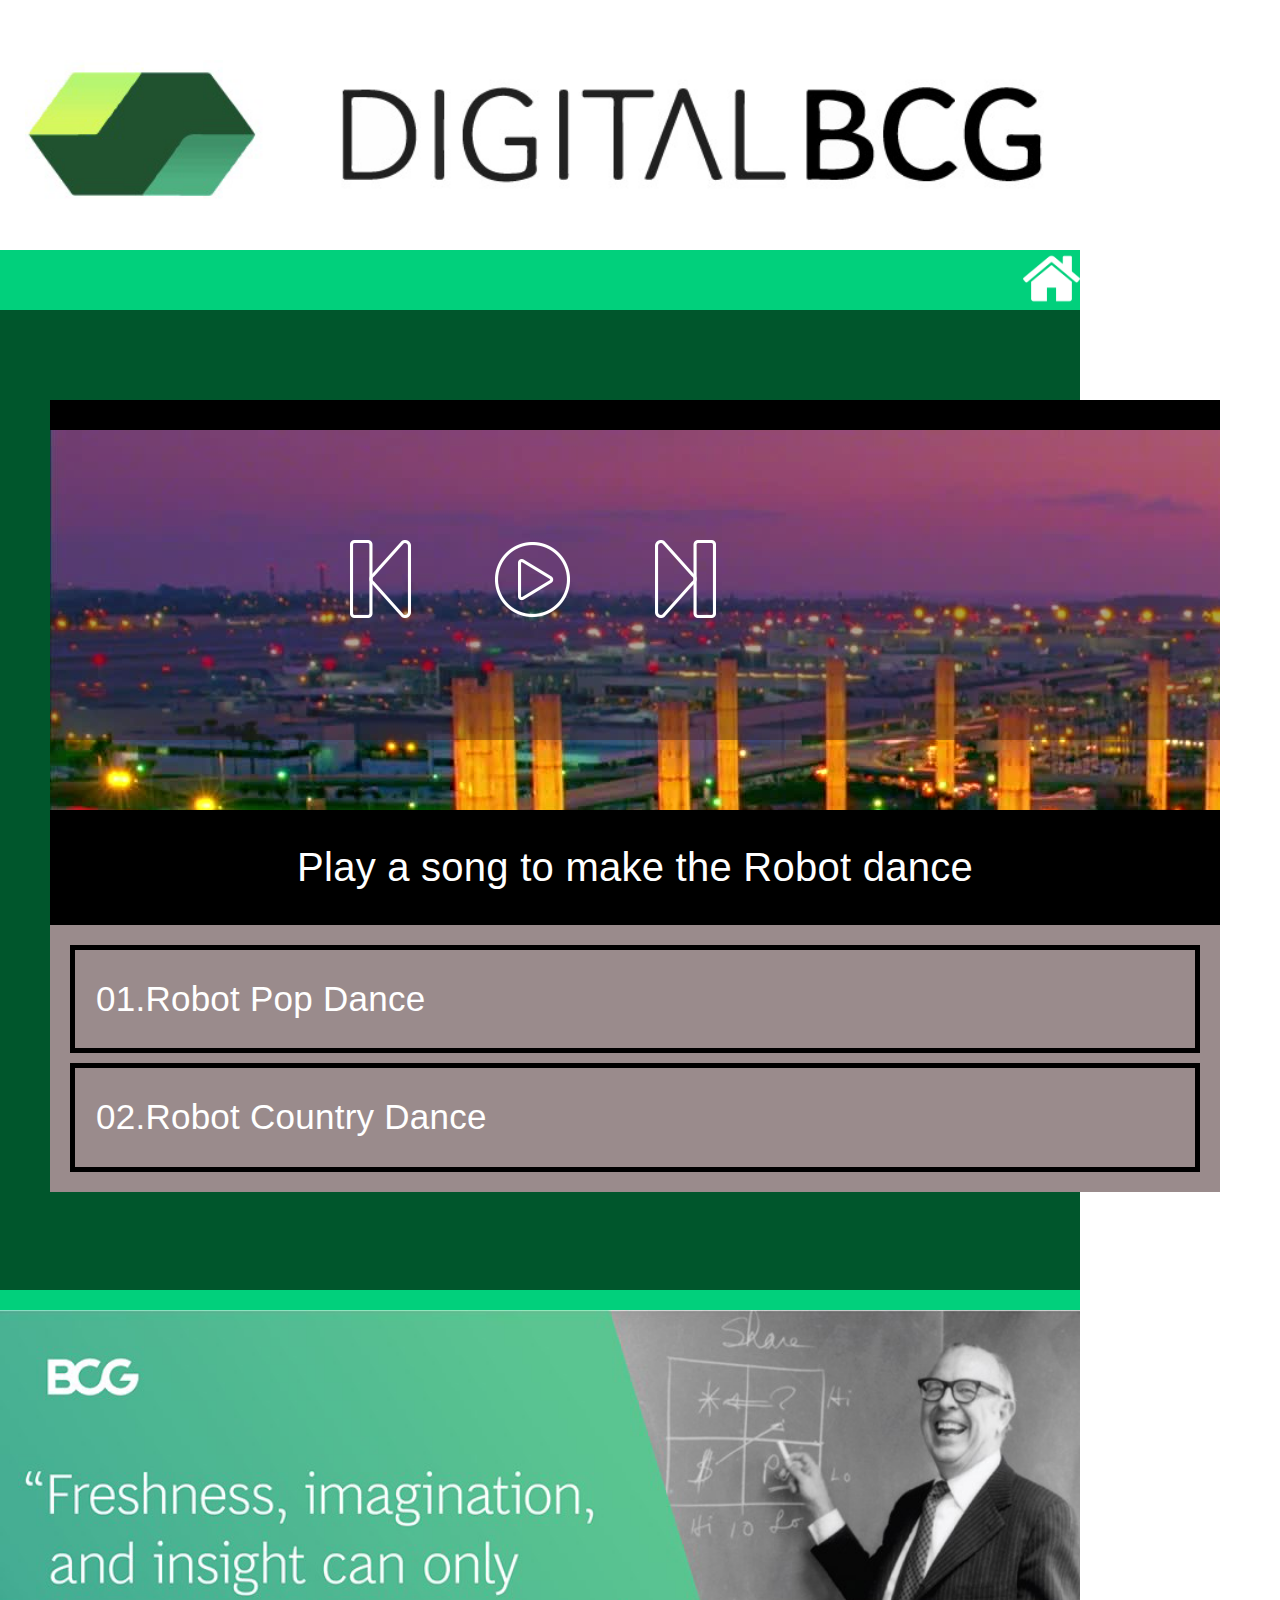
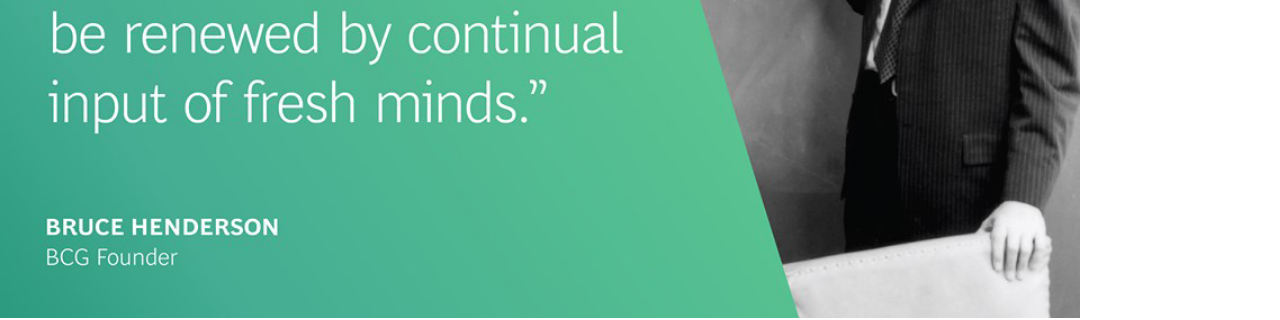
<file: Contents/Dance/index.html>
<!DOCTYPE html>
<html>
<head>
    <meta content="text/html" charset="utf-8" />
    <meta http-equiv="X-UA-Compatible" content="IE=10" />

    <script language="JavaScript" type="text/javascript" src="../../Scripts/BaseCommand.js"></script>
    <script language="JavaScript" type="text/javascript" src="../../Scripts/BaseEvent.js"></script>
    <script language="JavaScript" type="text/javascript" src="../../Scripts/LogConsole.js"></script>
    <script language="JavaScript" type="text/javascript" src="../../Scripts/Language.js"></script>
    <script language="JavaScript" type="text/javascript" src="../../Scripts/custom.js"></script>
    <script src="../../Scripts/jquery-3.3.1.min.js"></script>
    <script language="JavaScript" type="text/javascript" src="../../maincontents.js"></script>
    <script src="../../boots/js/bootstrap.min.js"></script>
    <script src="js/FuroDance.js"></script>
    

    <link href="../../css/Main.css" rel="stylesheet" type="text/css" />
    <link href="css/dance.css" rel="stylesheet" type="text/css"/>
    <link rel="stylesheet" href="../../boots/css/bootstrap.min.css">
    <link rel="stylesheet" href="https://cdnjs.cloudflare.com/ajax/libs/font-awesome/4.7.0/css/font-awesome.min.css">
    <link rel="stylesheet" href="css/font-awesome.min.css">

</head>

<body onload="JSMain()" onbeforeunload="JSUnload()" ondragstart="return false;" ondrop="return false;"  oncontextmenu="return false;" style="-ms-user-select:none;padding: 0; margin: 0; background-repeat: no-repeat; width: 1080px; height: 1920px; " class="noselect unselectable">
<header>
  <div class="logo" src onclick="FC_ContentsCall('Home')">
    <img src="../../assets/logo.png">
  </div>
</header>
<nav>
  <img src="../../assets/icons/home.png" class="img-home" onclick="FC_ContentsCall('Home')">
</nav>
<section class="main-content">
   <div class="bmg">
            <div class="wrap" >
               <div class="col-sm-5">


<audio id="myAudio">
  <source src="tracks/01.mp3" type="audio/mpeg">
  Your browser does not support the audio element.
</audio>


                <div class="container">
                   
                    
                    <div class="column add-bottom">
                        <div id="mainwrap">
                            <div class="songaction">
                             <!-- <span class="left" id="npAction">Paused...</span>*/ -->
                            </div>
                            <!--<div class="yellowcolor">
                              <img src="images/music.png">
                            </div>-->
                            <div class="bagimage">
                                <div class="bagoverlay">
                            <div id="nowPlay">

                                    <a href="#" class="preplayAudio" onclick="preplayAudio()">
                                         <img src="images/prev.png">
                                    </a>
                                    <a href="#" class="playAudio" onclick="playAudio()">
                                        <img src="images/play.png">
                                    </a>
                                    <a href="#" class="stopAudio" onclick="stopAudio()">
                                        <img src="images/pause.png" width="76">
                                    </a>
                                    <a href="#" class="nextplayAudio" onclick="nextplayAudio()">
                                        <img src="images/next.png">
                                    </a>
                                
                                
                          <!--      <span class="right" id="npTitle"></span> -->
                            </div>
                                </div>
                            </div>
                            
                            <div id="audiowrap">
                                     <div id="tracks">
                                    <p>Play a song to make the Robot dance</p>
                                </div>                    
                            </div>
                            <div id="plwrap">
                                <ul id="plList"></ul>
                            </div>
                        </div>
                    </div>
                    
                </div>

<script src="js/jquery-3.3.1.min.js"></script>
<script src="js/plyr.js"></script>




                  </div>
                </div>

              </div>
      </div>

</section>
  <footer>
    <img src="../../assets/footer.png">
  </footer>

<div id="dialog-overlay"></div>
      <div id="dialog-box">
        
      </div>


</body>

<script type="application/javascript">

  function JSUnload(){
    window.external.RobotDanceStart(false);
  }
    if(readCookie("CurrentLanguage") === "English")
    {
        LanguageChange('english');
    }
    else if(readCookie("CurrentLanguage") === "Spanish")
    {
        LanguageChange('spanish');
    }
    else if(readCookie("CurrentLanguage") === "Chinese")
    {
        LanguageChange('chinese');
    }
</script>


<script language="JavaScript" type="text/javascript" src="../Common/Scripts/common-inner.js"></script>

<script language="javascript" type="text/javascript">
    window.history.forward();
</script>



</html>
</file>
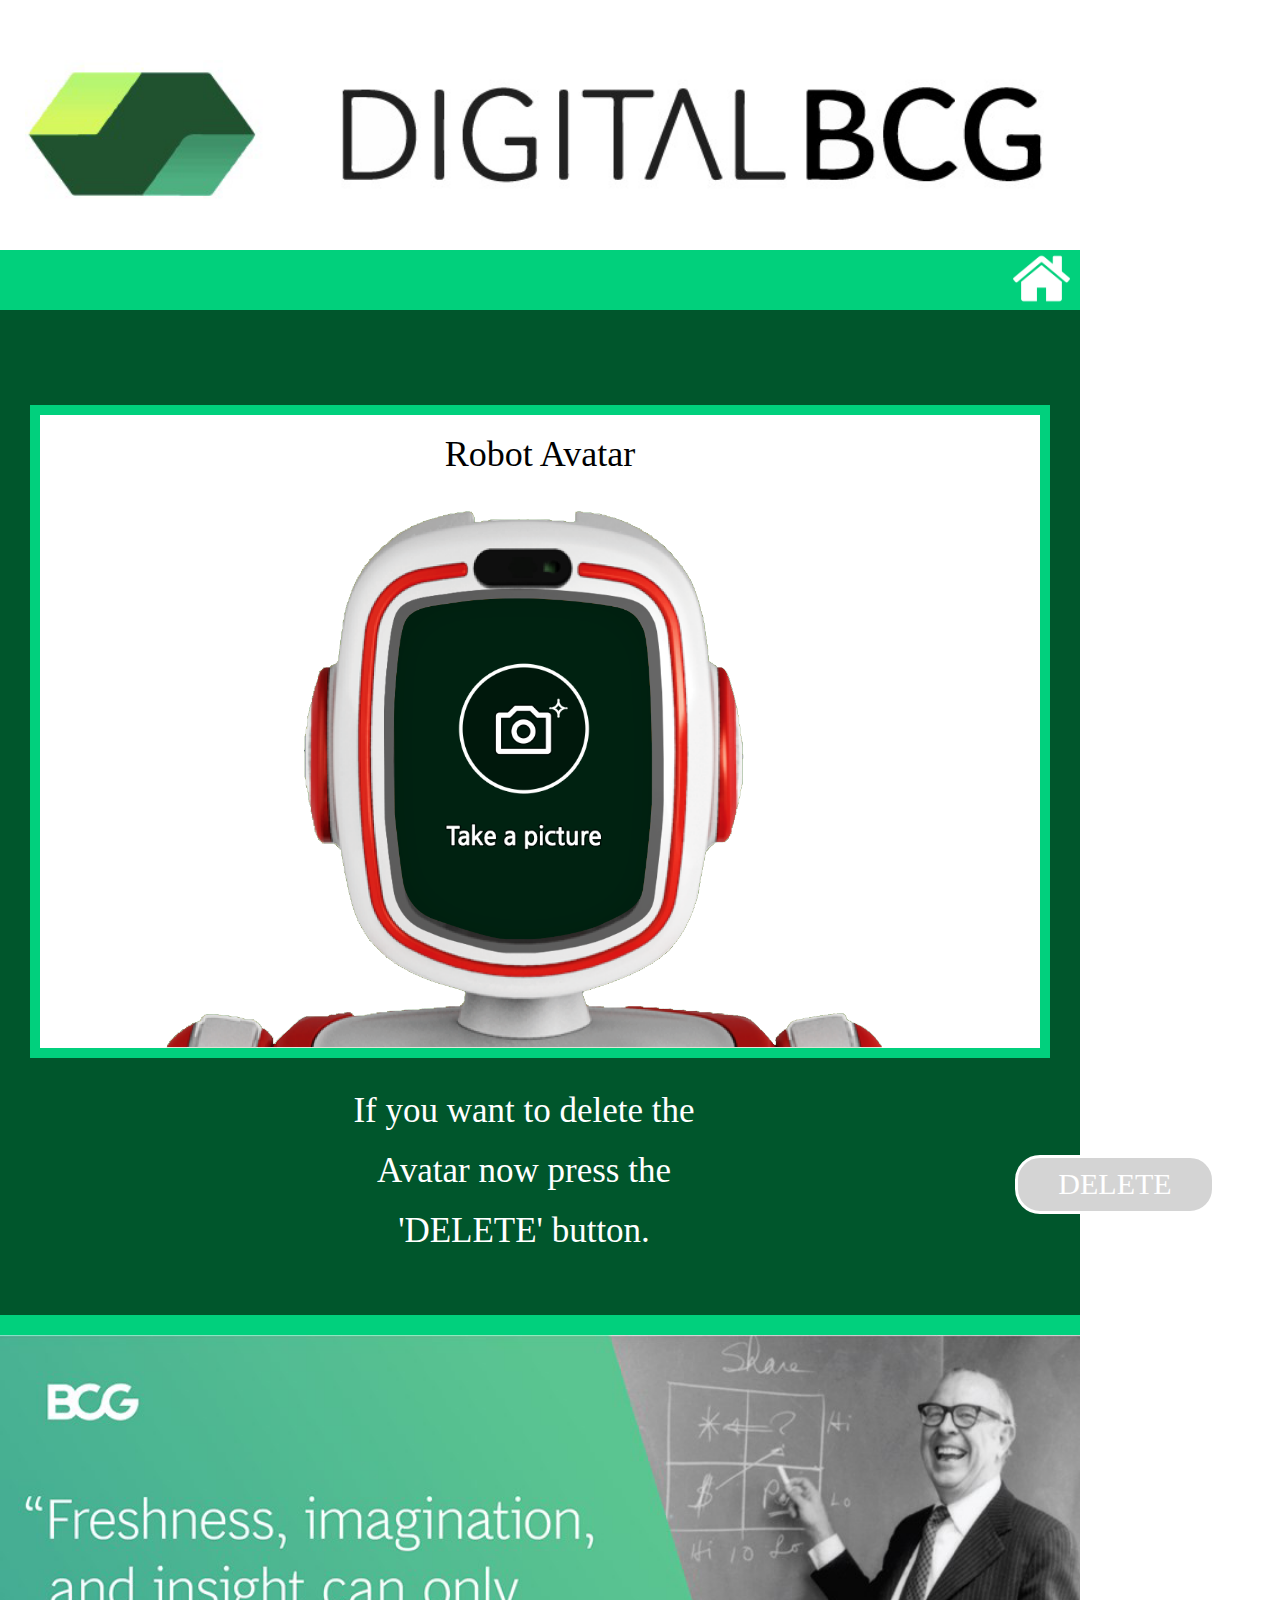
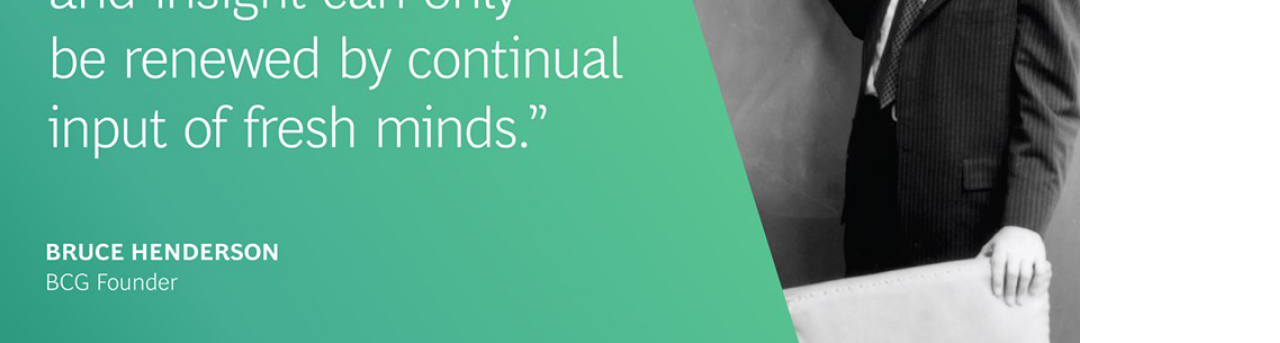
<file: Contents/RobotAvatar/index.htm>
<!DOCTYPE html>
<html>
<head>
<meta content="text/html" charset="utf-8" />
<meta http-equiv="X-UA-Compatible" content="IE=10" />

  <link rel="stylesheet" type="text/css" href="RobotAvatar.css" />

  <script language="JavaScript" type="text/javascript" src="../../Scripts/FlashPlayer.js"></script>
  <script language="JavaScript" type="text/javascript" src="../../Scripts/BaseCommand.js"></script>
  <script language="JavaScript" type="text/javascript" src="../../Scripts/BaseEvent.js"></script>
  
  <script language="JavaScript" type="text/javascript" src="../../Scripts/custom.js"></script>

    <script src="../../Scripts/jquery-3.3.1.min.js"></script>
    <script language="JavaScript" type="text/javascript" src="../../maincontents.js"></script>
    <script src="../../boots/js/bootstrap.min.js"></script> 


  <script language="JavaScript" type="text/javascript" src="RobotAvatar.js"></script>
  <link rel="stylesheet" href="../../boots/css/bootstrap.min.css">
  <link href="../../css/Main.css" rel="stylesheet" type="text/css" />

  
</head>

<body onload="JSMain()" onbeforeunload="JSUnload()" ondragstart="return false;" ondrop="return false;"  oncontextmenu="return false;"  style="-ms-user-select:none;padding: 0; margin: 0; background-repeat: no-repeat; width: 1080px; height: 1918px; overflow: hidden;" class="noselect unselectable">
<header>
  <div class="logo">
    <img onclick="FC_ContentsCall('Home')" src="../../assets/logo.png">
  </div>
</header>

<nav>
  <span class="home-text" onclick="FC_ContentsCall('Home')"><img class="home" src="../../assets/icons/home.png" alt="home"/></span>
</nav>


<div class="main">
  <div class="canvas">
    <canvas id="camImage" width="820" height="520"></canvas>
  </div>

  <div class="bg">
    <h1 class="titleAvatar" style="">Robot Avatar</h1>
    <img src="Image/bg-new.png">
    <p class="deltext" id="deltext" style="">If you want to delete the Avatar now press the 'DELETE' button.</p>
  </div>

  <div class="shot" id="shot">
    <img id="shot" src="Image/avatar_shot_nor.png" onclick="shot()">
  </div>

   <div class="frame" id="frame" style="display: none">
    <img src="Image/avatar_frame.png">
  </div>
  
  <div class="number" id="number" style="display: none">
    <img id="number_img" src="Image/3_re.png">
  </div>
 
  <div class="delete">
    <button  onclick="del()" id="delete" disabled>DELETE</button>
  </div>
</div>
<footer>
  <img src="../../assets/footer.png">
</footer>

<script language="JavaScript" type="text/javascript" src="../Common/Scripts/common-inner.js"></script>
</body>
<script type="application/javascript">
    if(readCookie("CurrentLanguage") === "English")
    {
        LanguageChange('english');
    }
    else if(readCookie("CurrentLanguage") === "Spanish")
    {
        LanguageChange('spanish');
    }
</script>
</html>
</file>
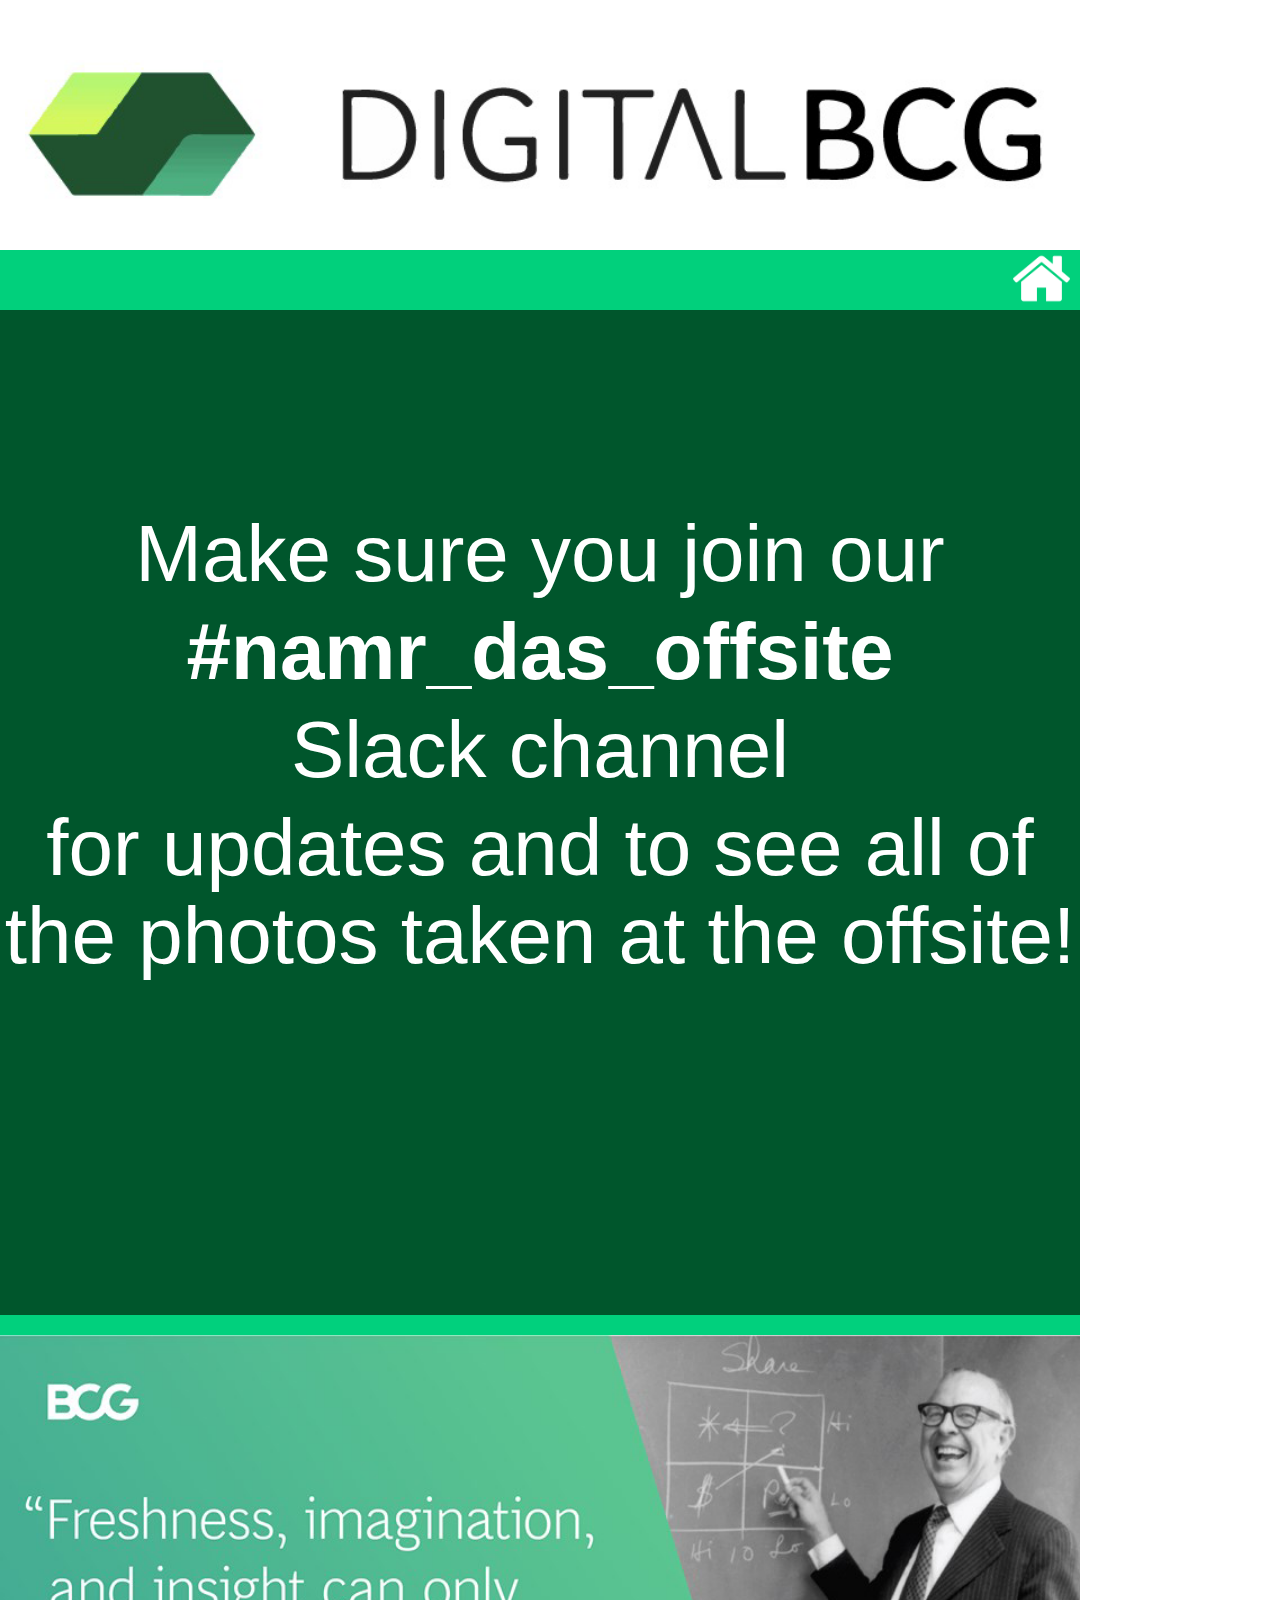
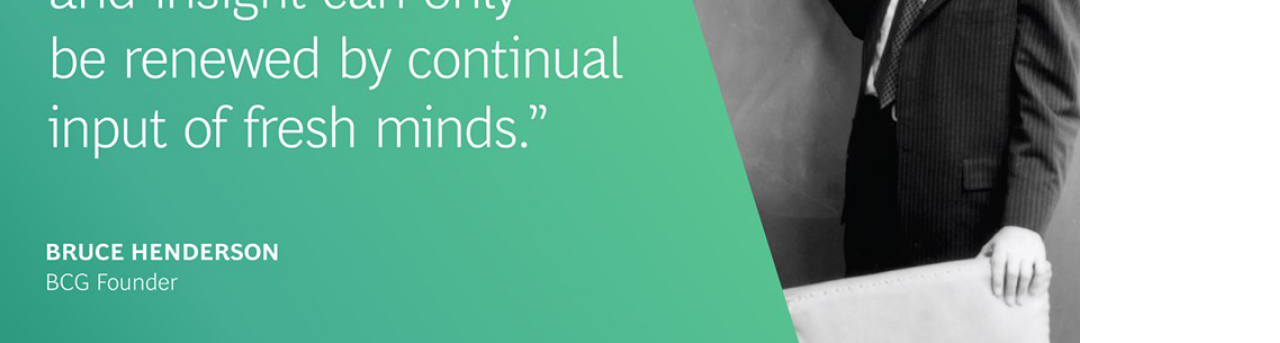
<file: Contents/slackScreen/index.htm>
<!DOCTYPE html>
<html>
<head>
<meta content="text/html" charset="utf-8" />
<meta http-equiv="X-UA-Compatible" content="IE=10" />

  <link rel="stylesheet" type="text/css" href="RobotAvatar.css" />

    <script src="../../Scripts/jquery-3.3.1.min.js"></script>
    <script src="../../boots/js/bootstrap.min.js"></script> 
  <script language="JavaScript" type="text/javascript" src="../../Scripts/FlashPlayer.js"></script>
  <script language="JavaScript" type="text/javascript" src="../../Scripts/BaseCommand.js"></script>
  <script language="JavaScript" type="text/javascript" src="../../Scripts/BaseEvent.js"></script>
  
  <script language="JavaScript" type="text/javascript" src="../../Scripts/custom.js"></script>


    <script language="JavaScript" type="text/javascript" src="../../maincontents.js"></script>
  <script language="JavaScript" type="text/javascript" src="RobotAvatar.js"></script>





  <link rel="stylesheet" href="../../boots/css/bootstrap.min.css">
  <link href="../../css/Main.css" rel="stylesheet" type="text/css" />

  
</head>

<body onload="JSMain()" onbeforeunload="JSUnload()" ondragstart="return false;" ondrop="return false;"  oncontextmenu="return false;"  style="-ms-user-select:none;padding: 0; margin: 0; background-repeat: no-repeat; width: 1080px; height: 1918px; overflow: hidden;" class="noselect unselectable">
<header>
  <div class="logo">
    <img onclick="FC_ContentsCall('Home')" src="../../assets/logo.png">
  </div>
</header>

<nav>
  <span class="home-text" onclick="FC_ContentsCall('Home')"><img class="home" src="../../assets/icons/home.png" alt="home"/></span>
</nav>


<div class="main">

  <h1 style="font-size: 80px;margin-top: 200px; font-family: sans-serif;">
    <p>Make sure you join our </p>
    <p><b>#namr_das_offsite</b></p>
    <p>Slack channel </p>
    for updates and to see all of the photos taken at the offsite!
  </h1>




</div>
<footer>
  <img src="../../assets/footer.png">
</footer>
<audio id="myAudio1">
  <source id="audioSource" src="" type="audio/mpeg">
</audio>

<script language="JavaScript" type="text/javascript" src="../Common/Scripts/common-inner.js"></script>
</body>
</html>
</file>
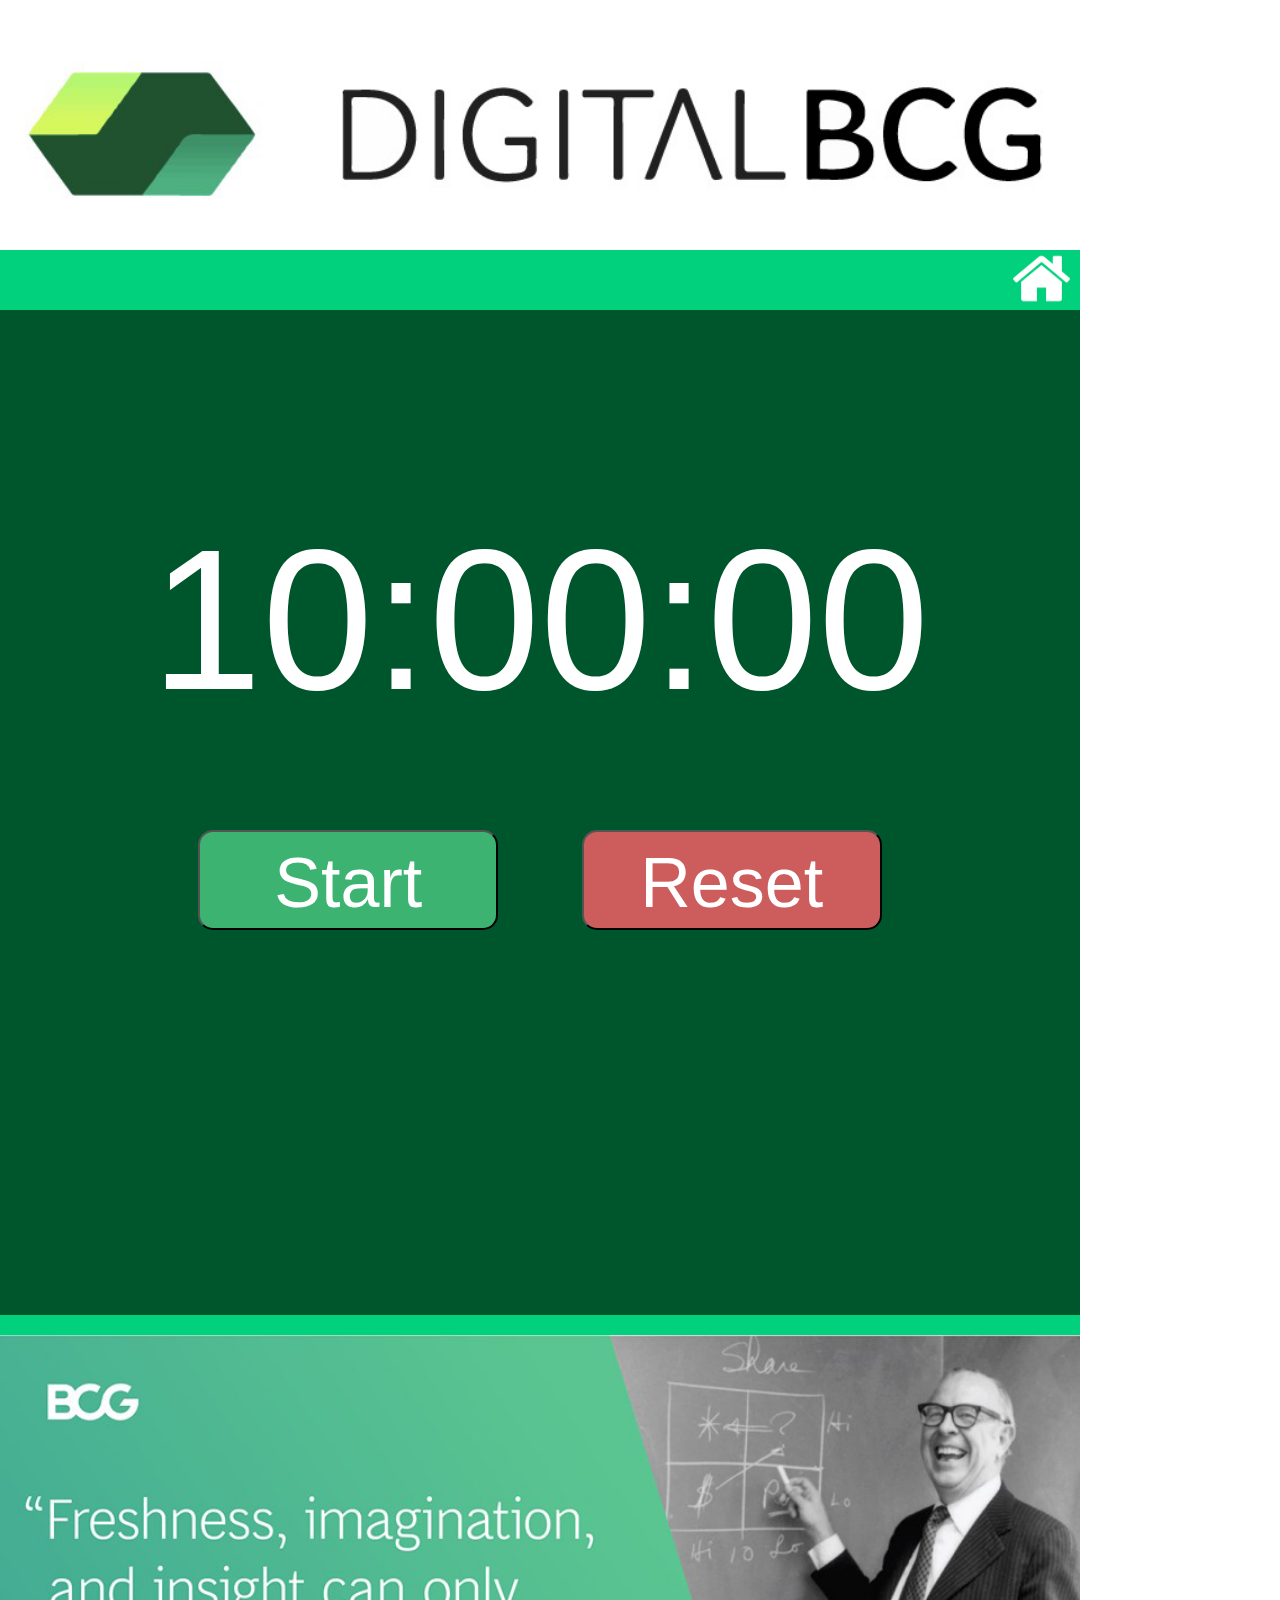
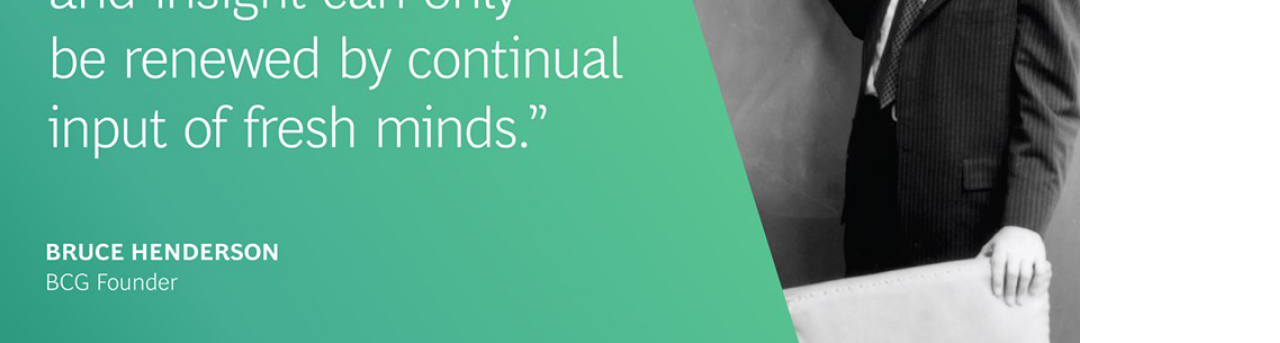
<file: Contents/songTrigger/index.htm>
<!DOCTYPE html>
<html>
<head>
<meta content="text/html" charset="utf-8" />
<meta http-equiv="X-UA-Compatible" content="IE=10" />

  <link rel="stylesheet" type="text/css" href="RobotAvatar.css" />

    <script src="../../Scripts/jquery-3.3.1.min.js"></script>
    <script src="../../boots/js/bootstrap.min.js"></script> 
  <script language="JavaScript" type="text/javascript" src="../../Scripts/FlashPlayer.js"></script>
  <script language="JavaScript" type="text/javascript" src="../../Scripts/BaseCommand.js"></script>
  <script language="JavaScript" type="text/javascript" src="../../Scripts/BaseEvent.js"></script>
  
  <script language="JavaScript" type="text/javascript" src="../../Scripts/custom.js"></script>


    <script language="JavaScript" type="text/javascript" src="../../maincontents.js"></script>
  <script language="JavaScript" type="text/javascript" src="RobotAvatar.js"></script>





  <link rel="stylesheet" href="../../boots/css/bootstrap.min.css">
  <link href="../../css/Main.css" rel="stylesheet" type="text/css" />

  
</head>

<body onload="JSMain()" onbeforeunload="JSUnload()" ondragstart="return false;" ondrop="return false;"  oncontextmenu="return false;"  style="-ms-user-select:none;padding: 0; margin: 0; background-repeat: no-repeat; width: 1080px; height: 1918px; overflow: hidden;" class="noselect unselectable">
<header>
  <div class="logo">
    <img onclick="FC_ContentsCall('')" src="../../assets/logo.png">
  </div>
</header>

<nav>
  <span class="home-text" onclick="FC_ContentsCall('Home')"><img class="home" src="../../assets/icons/home.png" alt="home"/></span>
</nav>


<div class="main">

  <h1 id="timer" style="font-size: 200px;margin-top: 200px; font-family: sans-serif;">10:00:00</h1>

  <div style="margin-top: 100px">
    <button onclick="watch_start()" style="background-color: mediumseagreen;width: 300px;height: 100px;font-size: 70px;font-family: sans-serif;border-radius: 15px;">Start</button>
    <button onclick="reset_watch()" style="background-color: indianred;width: 300px;height: 100px;font-size: 70px;font-family: sans-serif;border-radius: 15px;margin-left: 80px">Reset</button>

  </div>


</div>
<footer>
  <img src="../../assets/footer.png">
</footer>
<audio id="myAudio1">
  <source id="audioSource" src="" type="audio/mpeg">
</audio>

<script language="JavaScript" type="text/javascript" src="../Common/Scripts/common-inner.js"></script>
</body>
<script type="application/javascript">
    var x = document.getElementById("myAudio1");
    var src = document.getElementById("audioSource");
    var microsec = 99;
    var seconds = 59;
    var minutes = 9;
    var event;
    var randomNum = Math.floor((Math.random() * 10));
	console.log(randomNum);

    var songList = [
        "../../assets/audio/song1.mp3",
        "../../assets/audio/song2.mp3",
        "../../assets/audio/song3.mp3",
        "../../assets/audio/song4.mp3",
        "../../assets/audio/song5.mp3",
        "../../assets/audio/song6.mp3",
        "../../assets/audio/song7.mp3",
        "../../assets/audio/song8.mp3",
        "../../assets/audio/song9.mp3",
        "../../assets/audio/song10.mp3",
        "../../assets/audio/song11.mp3",
        "../../assets/audio/song12.mp3"
    ];


    src.src = songList[randomNum];
	console.log(songList[randomNum]);


  function watch_start() {
      var m_val;
      var s_val;

      event = setInterval(function () {
          microsec -= 1;

          if(microsec === 0)
          {microsec = 99; seconds -=1}

          if(seconds === 0)
          {seconds = 60; minutes -=1}

          if(minutes === 0)
          {
              playAMusic();
              clearInterval(event);
          }
          if(microsec < 10)
          {m_val = "0"+microsec;}
          else
          {m_val = microsec;}
          if(seconds <10)
          {s_val = "0"+seconds}
          else
          {s_val = seconds;}

          document.getElementById("timer").innerText = minutes +":"+s_val+":"+m_val;
      }, 10);
  }

  function reset_watch() {
      document.location.reload(true);
      microsec = 99;
      seconds = 59;
      minutes = 9;
      clearInterval(event);
      document.getElementById("timer").innerText = "10:00:00";
  }

    function playAMusic() {
        x.load();
        x.play();
    }

    function pauseMusic() {
        x.pause();
    }

    function stopMusic() {
        x.pause();
        x.currentTime = 0;
    }


</script>
</html>
</file>
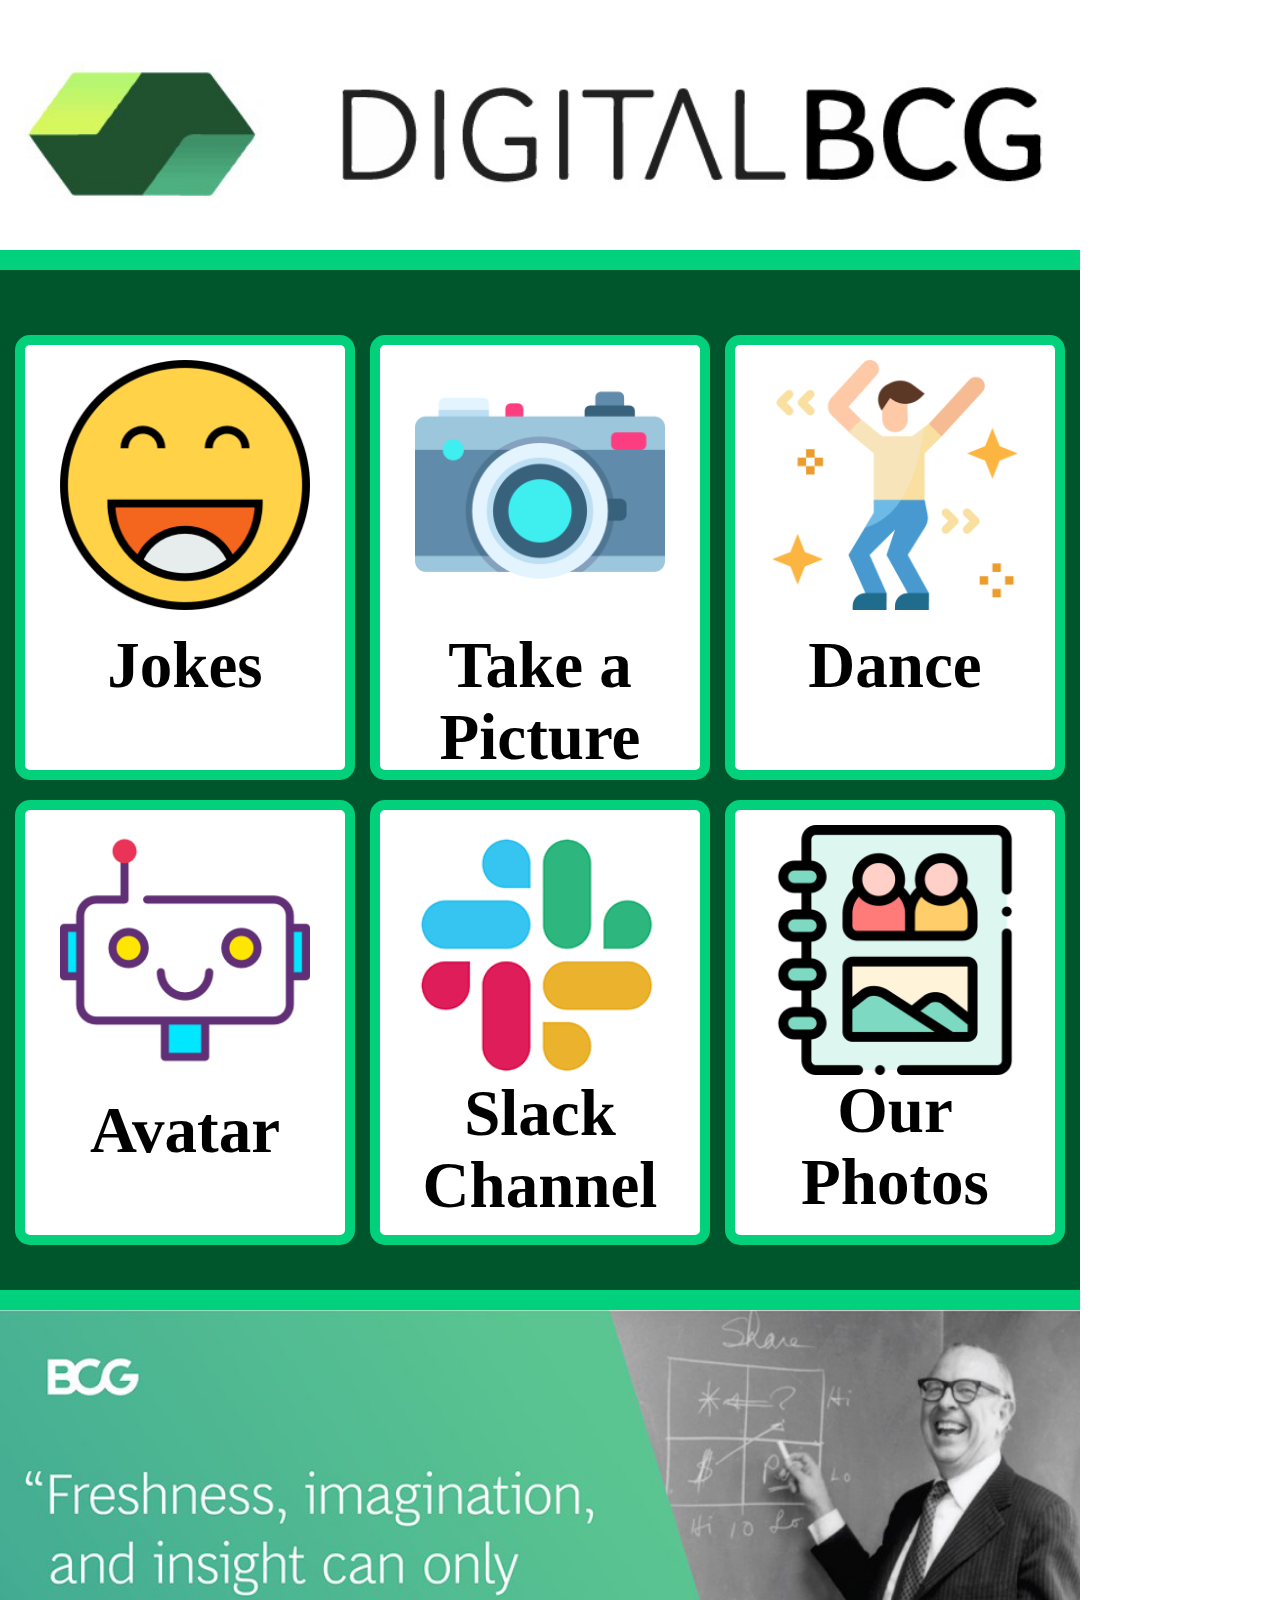
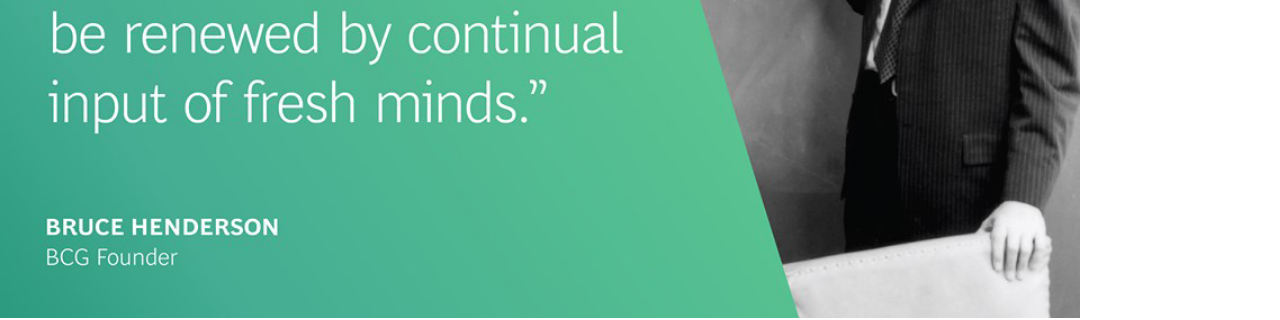
<file: maincontents.htm>
<!DOCTYPE html>
<html>
<head>
    <meta content="text/html" charset="utf-8"/>
    <meta http-equiv="X-UA-Compatible" content="IE=10"/>

    <script language="JavaScript" type="text/javascript" src="Scripts/BaseCommand.js"></script>
    <script language="JavaScript" type="text/javascript" src="Scripts/BaseEvent.js"></script>
    <script language="JavaScript" type="text/javascript" src="Scripts/LogConsole.js"></script>
    <script language="JavaScript" type="text/javascript" src="Scripts/Language.js"></script>
    <script language="JavaScript" type="text/javascript" src="Scripts/custom.js"></script>
    <script type="text/javascript" src="Scripts/jquery-3.3.1.min.js"></script>
    <script language="JavaScript" type="text/javascript" src="maincontents.js"></script>
    <script src="boots/js/bootstrap.min.js"></script> 
    <link rel="stylesheet" href="boots/css/bootstrap.min.css">
    
    <link href="css/Main.css" rel="stylesheet" type="text/css"/>
</head>

<body  onbeforeunload="JSUnload()" ondragstart="return false;" ondrop="return false;" style="-ms-user-select:none;" oncontextmenu="return false;">

  <header onclick="">
    <div class="config" onclick="FC_ContentsCall('Config')">
        <img src="assets/config.png" height="58">
    </div>
    <!--<div class="img-home" onclick="location.href ='maincontents.htm'"></div>-->
    <div class="logo">
      <img src="assets/logo.png" onclick="FC_ContentsCall('music')">
    </div>

  </header>
  <nav></nav>
  <section class="main-content">
    <div class="navigation">

      <div class="col-sm-4 navigation-box" style="" onclick="GetJoke()">
        <div style="">
          <img src="assets/icons/joke-2.png" class="navigation-icon">
          <h2 class="navigation-text">Jokes</h2> 
        </div>
        
      </div>
      
      <div class="col-sm-4 navigation-box" style="" onclick="FC_ContentsCall('Selfie')">
        <div style="">
          <img src="assets/icons/camera.png" class="navigation-icon" width="250">
          <h2 class="navigation-text" >Take a Picture</h2>
        </div>
      </div>
      <div class="col-sm-4 navigation-box" style="" onclick="FC_ContentsCall('Dance')">
        <div style="">
          <img src="assets/icons/dance.png" class="navigation-icon" width="250">
          <h2 class="navigation-text">Dance</h2>
        </div>
      </div>
      <div class="col-sm-4 navigation-box" style="" onclick="FC_ContentsCall('Avatar')">
        <div style="">
          <img src="assets/icons/android.png" class="navigation-icon">
          <h2 class="navigation-text">Avatar</h2>
        </div>
      </div>

      <div class="col-sm-4 navigation-box" style="" onclick="FC_ContentsCall('SlackChannel')">
        <div style="">
          <img src="assets/icons/slack-channel.png" class="navigation-icon" width="190">
          <h2 class="navigation-text" style="margin-top: 0px;">Slack Channel</h2>
        </div>
      </div>
      

      <div class="col-sm-4 navigation-box" style=""  onclick="FC_ContentsCall('OurPhotos')">
        <div style="" >
          <img src="assets/icons/album.png" class="navigation-icon" width="250">
          <h2 class="navigation-text" style="margin-top: 0px;">Our Photos</h2>
        </div>
      </div>

  </section>
<footer>
  <img src="assets/footer.png">
  
</footer>
<audio id="myAudio1">
    <source id="audioSource" src="assets/audio/song1.mp3" type="audio/mpeg">
  </audio>

  <div id="dialog-overlay"></div>
  <div id="dialog-box">
  </div>
  <script type="text/javascript">
    function GetJoke(){
    var temp=Math.floor((Math.random() * 9) + 1);
      PlaySpeech(jokes[temp]);
      //alert(jokes[temp]);
    }
	
	  var x = document.getElementById("myAudio1");
    var src = document.getElementById("audioSource");
	
	function playAMusic() {
    x.load();
    x.play();
}

function pauseMusic() {
    x.pause();
}

function stopMusic() {
    x.pause();
    x.currentTime = 0;
}

var danceModeFlag = false;

function OnJoystickControlled(strPara){
    var btn_info = strPara.split(',')[4];


    if(btn_info[0] === '1'){
        if (danceModeFlag === false)
        {
            window.external.PlaySpeech("Take a picture with me.");
        }
        else
        {
            stopMusic();
            src.src = "assets/audio/song1.mp3";
            playAMusic();
        }
    }

    if(btn_info[1] === '1'){
        if (danceModeFlag === false)
        {
            window.external.PlaySpeech("Welcome to Digital BCG.");
        }
        else
        {
            stopMusic();
            src.src = "assets/audio/song2.mp3";
            playAMusic();
        }
    }
    if(btn_info[2] === '1'){
        if (danceModeFlag === false)
        {
            window.external.PlaySpeech("Would you like to see me dance?");
        }
        else
        {
            stopMusic();
            src.src = "assets/audio/song3.mp3";
            playAMusic();
        }
    }
    if(btn_info[3] === '1'){
        if (danceModeFlag === false)
        {
            window.external.PlaySpeech("Hi! nice to meet you, Thank you for coming.");

        }
        else
        {
            stopMusic();
            src.src = "assets/audio/song4.mp3";
            playAMusic();
        }
    }
    if(btn_info[4] === '1'){
		if(danceModeFlag === true)
		{
        stopMusic();
        src.src = "assets/audio/song5.mp3";
        playAMusic();
		}
		
    }
    if(btn_info[5] === '1'){
		if(danceModeFlag === true)
		{
			stopMusic();
        src.src = "assets/audio/song6.mp3";
        playAMusic();		
		}
	
        
    }
    if(btn_info[6] === '1'){
        if(danceModeFlag === false)
        {
			stopMusic();
            window.PlaySpeech("Dance Mode On");
            danceModeFlag = true;
        }
        else
        {
			stopMusic();
            window.PlaySpeech("Dance Mode Off");
            danceModeFlag = false;
        }
    }
    if(btn_info[7] === '1'){
        stopMusic();
	
      
    }
}
	
	
  </script>
  <style type="text/css">
    nav {
      height: 0px;
    }
    .main-content {
      height: 1060px;
      margin-top: 0;
      padding-top: 65px;
      background-color: ;
      border-top: 20px solid #01d07c;
    }
    
    
  </style>

</body>
</html>
</file>
<file: css/Main.css>
@charset "utf-8";
/* CSS Document */

/*@import url('https://fonts.googleapis.com/css?family=Orbitron');
@import url('https://fonts.googleapis.com/css?family=Source+Sans+Pro');*/
@font-face {
    font-family: MyriadproReg;
    src: url('Fonts/MYRIADPROREGULAR.woff');
}
@font-face {
    font-family: MyriadproBold;
    src: url('Fonts/MyriadPro-Bold.woff');
}
@font-face {
    font-family: GillSansStd;
    src: url('Fonts/GILLSANS.ttf');
}
a{
	color: white;
}

body{
	padding: 0;
	margin: 0;
	background-repeat: no-repeat;
	width: 1080px;
	height: 1920px;
	/*overflow: hidden;*/
	font-family: 'GillSansStd' !important;
	color: #ffffff;
	/*background-color: #004990 !important;
	background-color: #004990;*/
}
header
{
	width: 1080px;
	height: 250px;
	/*background-color: #002c66;*/
}
nav{
	/*margin-top: 15px ;*/
	height: 60px;
	background-color: #01d07c;
}
header .logo {
	text-align: center;
	padding: 60px 0 0 0;
}
header .logo img {
	width: 1030px;
}
.main-content {
	/*background-image: url("../assets/background.png");
	background-repeat: no-repeat;
	background-size: cover;
    background-position-y: -264px;
    background-color: #004990;*/
    background-color: #00562c;
	height: 1030px;
	padding-top: 50px;
	border-bottom: 20px solid #01d07c;
}
footer {
	text-align: center;
}
footer img{
	width: 1080px;
}
.footer-section{
	margin-left: 300px;
}
.navigation{
	width: 1080px;
    margin: 0px auto;
    height: auto;
    display: block;
}
.navigation-icon {
    margin: 5px 0 0 0;
    width: 250px;
	float: none;
}
.navigation-text {
    font-weight: bold;
    font-size: 65px;
    color: #000;
    position: inherit;
    top: 40px;
    /* left: 100px; */
    text-align: center;
}
.navigation-box{
	background-color: white;
	width: 340px;
	border: 10px solid #02d07b;
      padding: 10px;
      height: 445px;
      margin: 0 0px 20px 15px;text-align: center;
    	border-radius: 15px;
    }
    .navigation-box div {
      /*width:300px;
      height: 400px;
      border: 5px solid #00acbb;*/
    }



a.button {
	/* styles for button */
	margin:10px auto 0 auto;
	text-align:center;
	display: block;
	width:100px;
	padding:  10px ;
	color: #fff;
	text-decoration: none;
	font-weight: bold;
	line-height: 1;
	font-size: 30px;

	/* button color */
	background-color: #003359;

	/* css3 implementation :) */
	/* rounded corner */
	-moz-border-radius: 5px;
	-webkit-border-radius: 5px;

	/* drop shadow */
	-moz-box-shadow: 0 1px 3px rgba(0,0,0,0.5);
	-webkit-box-shadow: 0 1px 3px rgba(0,0,0,0.5);

	/* text shaow */
	text-shadow: 0 -1px 1px rgba(0,0,0,0.25);
	border-bottom: 1px solid rgba(0,0,0,0.25);
	position: relative;
	cursor: pointer;

}


#dialog-box .dialog-content p {
	font-weight:700; margin:0;
}

#dialog-box .dialog-content ul {
	margin:10px 0 10px 20px;
	padding:0;
	height:50px;
}

#dialog-box .dialog-content {
	/* style the content */
	max-height: 1200px;
	overflow: hidden;
	text-align:left;
	padding:10px;
	margin:13px;
	color:#666;
	font-family:arial;
	font-size:11px;
}

#dialog-overlay {

	/* set it to fill the whil screen */
	width:100%;
	height:100%;

	/* transparency for different browsers */
	filter:alpha(opacity=50);
	-moz-opacity:0.5;
	-khtml-opacity: 0.5;
	opacity: 0.5;
	background:#000;

	/* make sure it appear behind the dialog box but above everything else */
	position:absolute;
	top:0; left:0;
	z-index:3000;

	/* hide it by default */
	display:none;
}

#dialog-box {

	/* css3 drop shadow */
	-webkit-box-shadow: 0px 0px 10px rgba(0, 0, 0, 0.5);
	-moz-box-shadow: 0px 0px 10px rgba(0, 0, 0, 0.5);

	/* css3 border radius */
	-moz-border-radius: 5px;
	-webkit-border-radius: 5px;

	background:#eee;
	/* styling of the dialog box, i have a fixed dimension for this demo */
	width:850px;


	/* make sure it has the highest z-index */
	position:absolute;
	top: 20% !important;
	z-index:5000;

	/* hide it by default */
	display:none;
}

.img-home {
	width: 57px;
    float: right;
}

.config{
position: absolute;
    width: 100px;
    height: 100px;
    left: 0;
    top: 0;
    z-index: 1000;
}
.survey-form p{
	font-size: 30px;
}
</file>
<file: Contents/Dance/css/dance.css>
/* Font Family
================================================== */



/* Global Styles
================================================== */
.main-content {padding-top: 0px;     height: 1000px;}
.container {
    -webkit-font-smoothing:antialiased;
    -webkit-text-size-adjust:100%;
    color:#fff;
    font-size:105%;
    font-family:"Oxygen", HelveticaNeue, "Helvetica Neue", Helvetica, Arial, sans-serif;
    font-weight:300;
    letter-spacing:.025rem;
    line-height:1.618;
    padding:1rem 0;

}

/* Setup
================================================== */

.container {
    position:relative;
    //margin:0 auto;
    //margin: 20px;
    margin-top: 80px;
    margin-left: 20px !important;
    /* background-color:#FF6600;*/


}
.column { width:inherit; }




audio {
    margin:0 15px 0 14px;
    width:670px;
}

#mainwrap {
    background-color: #000000;
    padding: 30px 0 0 0;
}

#audiowrap{
    
}
#plwrap {
    margin-top:25px;
    padding: 10px 0;
    background-color: #9a8b8c;
}
#plList{
    padding: 0 20px 0 20px;
}

#tracks {
    position:relative;
    text-align:center;
    color: white;
    font-size: 40px;
    margin-top: 25px;

}

#nowPlay {
    display:inline;
    margin-left: 300px;
}

#npAction {
    padding:131px;
}

#npTitle {
    padding:21px;
}

#plList li {
    cursor:pointer;
    display:block;
    margin:0;
    padding:21px;

    width: 100%;
    background-color: #9a8b8c;
    border: 5px solid #000000;
    margin: 10px 0;
}

#plList li:hover {
    background-color:rgba(0,0,0,.1);
    width: 97%;
}

.plItem {
    position:relative;
    font-size: 35px;
    color: white;
}

.plTitle {
}

.plNum {
    width:25px;
}

.plLength {
    padding-left:21px;
    position:absolute;
    right:21px;
    top:0;
}

.plSel,
.plSel:hover {
    background-color:rgba(0,0,0,.1);
    color:#fff;
    cursor:default !important;
}


.playAudio,.stopAudio{
    margin: 80px;
}
.songaction{

    width: 100%;
}
#nowPlay{

}
.bagimage{
    color: pink;
    background-image: url(../images/01.jpg);
    height: 380px;
    background-size: auto;
}

.bagoverlay{
    background: rgba(54, 25, 25, .4);
    height: 310px;
    background-size: auto;
    padding-top: 110px;
}
.yellowcolor{
    background-color: #3fb8e9;
    height: 250px;
    padding-top: 20px;
    text-align: center;
}
</file>
<file: Contents/RobotAvatar/RobotAvatar.css>
@font-face {
    font-family: Bukra-Regular;
    src: url(../../css/Fonts/OpenSans-Regular.ttf);
}
@font-face {
    font-family: Bukra-Light;
    src: url(../../css/Fonts/OpenSans-Light.ttf);
}
body{
	//font-family: 'Bukra-Light' !important;
/*font-weight: bold;*/
}
body {
	margin: 0;
	padding: 0;
	//overflow: hidden;
}
.home{
	float: right;
	height: 57px;
	padding-right: 10px;

}


.main{
	background-color: #00562c;
    min-height: 1005px;
	padding-top:0 40px;
overflow: hidden;}

.bg {
	margin: 0;
	padding: 0;
	position: absolute;
	/*top: 200px;*/
	top: 395px;
	margin:10px 30px 0 30px;
	border:10px solid #01d07d;
}
.bg img{
	width: 1000px;
	/*height: 715px;*/
}

.canvas {
	position: absolute;
    /*left: 283px;*/
    /* z-index: -2; */
    /*top: 560px;
    height: 394px;
    width: 281px;*/
    left: 250px;
    top: 508px;
}

.frame {
	position: absolute;
	left: 327px;
    top: 513px;
}

#frame {
	/* display: none; */
	width: 280px;
}

.number {
	position: absolute;
	/*left: 362px;
	/*top: 549px;
	top:730px;*/
	left: 463px;
    top: 650px;
}

#number {
	/* display: none; */
}

.shot {
	position: absolute;
    left: 384px;
    /* top: 474px; */
    top: 588px;
}
.shot img{
	width: 280px;
    /*height: 401px;*/
}

.delete {
	position: absolute;
	right: 65px;
	top: 1155px;
}
.delete button{
	background-color: #d4d4d4;
	width: 200px;
	font-size: 30px;
	border-radius: 25px;
	padding: 5px;
	border: solid #ffffff;
}
.img-home {
	position: absolute;
	z-index: 99;
	margin-top: -64px;
	/*cursor: pointer;*/
	height: 66px;
}
footer {
	/*position: absolute;
	bottom: -8px !important;*/
    border-top: 20px solid  #01d07d;
}
.titleAvatar{
	background-color: white;
    padding: 20px 0;
    text-align: center;
    margin: 0;
    color: black;
}
#change-us, #change-ar{text-decoration: none;}
.deltext{
	    text-align: center;
	    color: white;
    position: absolute;
    top: 666px;
    left: 290px;
    font-size: 35px;
    width: 388px;
    line-height: 60px;
    }

     a {
    color: #008a97 !important;
}
 #change-us, #change-ar{padding: 0px 10px 5px 10px !important; border-radius: 5px;text-decoration: none;}
 .active{
    color: rgb(255, 255, 255) !important;
 background: #008a97 !important;
  }
</file>
<file: Contents/slackScreen/RobotAvatar.css>
@font-face {
    font-family: Bukra-Regular;
    src: url(../../css/Fonts/OpenSans-Regular.ttf);
}
@font-face {
    font-family: Bukra-Light;
    src: url(../../css/Fonts/OpenSans-Light.ttf);
}
body{
	font-family: sans-serif;
/*font-weight: bold;*/
}
body {
	margin: 0;
	padding: 0;
	//overflow: hidden;
}
.home{
	float: right;
	height: 57px;
	padding-right: 10px;

}


.main{
	background-color: #00562c;
    min-height: 1005px;
	padding-top:0 40px;
overflow: hidden;
	text-align: center;
}

.bg {
	margin: 0;
	padding: 0;
	position: absolute;
	/*top: 200px;*/
	top: 395px;
	margin:10px 30px 0 30px;
	border:10px solid #01d07d;
}
.bg img{
	width: 1000px;
	/*height: 715px;*/
}

.canvas {
	position: absolute;
    /*left: 283px;*/
    /* z-index: -2; */
    /*top: 560px;
    height: 394px;
    width: 281px;*/
    left: 250px;
    top: 508px;
}

.frame {
	position: absolute;
	left: 327px;
    top: 513px;
}

#frame {
	/* display: none; */
	width: 280px;
}

.number {
	position: absolute;
	/*left: 362px;
	/*top: 549px;
	top:730px;*/
	left: 463px;
    top: 650px;
}

#number {
	/* display: none; */
}

.shot {
	position: absolute;
    left: 384px;
    /* top: 474px; */
    top: 588px;
}
.shot img{
	width: 280px;
    /*height: 401px;*/
}

.delete {
	position: absolute;
	right: 65px;
	top: 1155px;
}
.delete button{
	background-color: #d4d4d4;
	width: 200px;
	font-size: 30px;
	border-radius: 25px;
	padding: 5px;
	border: solid #ffffff;
}
.img-home {
	position: absolute;
	z-index: 99;
	margin-top: -64px;
	/*cursor: pointer;*/
	height: 66px;
}
footer {
	/*position: absolute;
	bottom: -8px !important;*/
    border-top: 20px solid  #01d07d;
}
.titleAvatar{
	background-color: white;
    padding: 20px 0;
    text-align: center;
    margin: 0;
    color: black;
}
#change-us, #change-ar{text-decoration: none;}
.deltext{
	    text-align: center;
	    color: white;
    position: absolute;
    top: 666px;
    left: 290px;
    font-size: 35px;
    width: 388px;
    line-height: 60px;
    }

     a {
    color: #008a97 !important;
}
 #change-us, #change-ar{padding: 0px 10px 5px 10px !important; border-radius: 5px;text-decoration: none;}
 .active{
    color: rgb(255, 255, 255) !important;
 background: #008a97 !important;
  }
</file>
<file: Contents/songTrigger/RobotAvatar.css>
@font-face {
    font-family: Bukra-Regular;
    src: url(../../css/Fonts/OpenSans-Regular.ttf);
}
@font-face {
    font-family: Bukra-Light;
    src: url(../../css/Fonts/OpenSans-Light.ttf);
}
body{
	font-family: sans-serif;
/*font-weight: bold;*/
}
body {
	margin: 0;
	padding: 0;
	//overflow: hidden;
}
.home{
	float: right;
	height: 57px;
	padding-right: 10px;

}


.main{
	background-color: #00562c;
    min-height: 1005px;
	padding-top:0 40px;
overflow: hidden;
	text-align: center;
}

.bg {
	margin: 0;
	padding: 0;
	position: absolute;
	/*top: 200px;*/
	top: 395px;
	margin:10px 30px 0 30px;
	border:10px solid #01d07d;
}
.bg img{
	width: 1000px;
	/*height: 715px;*/
}

.canvas {
	position: absolute;
    /*left: 283px;*/
    /* z-index: -2; */
    /*top: 560px;
    height: 394px;
    width: 281px;*/
    left: 250px;
    top: 508px;
}

.frame {
	position: absolute;
	left: 327px;
    top: 513px;
}

#frame {
	/* display: none; */
	width: 280px;
}

.number {
	position: absolute;
	/*left: 362px;
	/*top: 549px;
	top:730px;*/
	left: 463px;
    top: 650px;
}

#number {
	/* display: none; */
}

.shot {
	position: absolute;
    left: 384px;
    /* top: 474px; */
    top: 588px;
}
.shot img{
	width: 280px;
    /*height: 401px;*/
}

.delete {
	position: absolute;
	right: 65px;
	top: 1155px;
}
.delete button{
	background-color: #d4d4d4;
	width: 200px;
	font-size: 30px;
	border-radius: 25px;
	padding: 5px;
	border: solid #ffffff;
}
.img-home {
	position: absolute;
	z-index: 99;
	margin-top: -64px;
	/*cursor: pointer;*/
	height: 66px;
}
footer {
	/*position: absolute;
	bottom: -8px !important;*/
    border-top: 20px solid  #01d07d;
}
.titleAvatar{
	background-color: white;
    padding: 20px 0;
    text-align: center;
    margin: 0;
    color: black;
}
#change-us, #change-ar{text-decoration: none;}
.deltext{
	    text-align: center;
	    color: white;
    position: absolute;
    top: 666px;
    left: 290px;
    font-size: 35px;
    width: 388px;
    line-height: 60px;
    }

     a {
    color: #008a97 !important;
}
 #change-us, #change-ar{padding: 0px 10px 5px 10px !important; border-radius: 5px;text-decoration: none;}
 .active{
    color: rgb(255, 255, 255) !important;
 background: #008a97 !important;
  }
</file>
